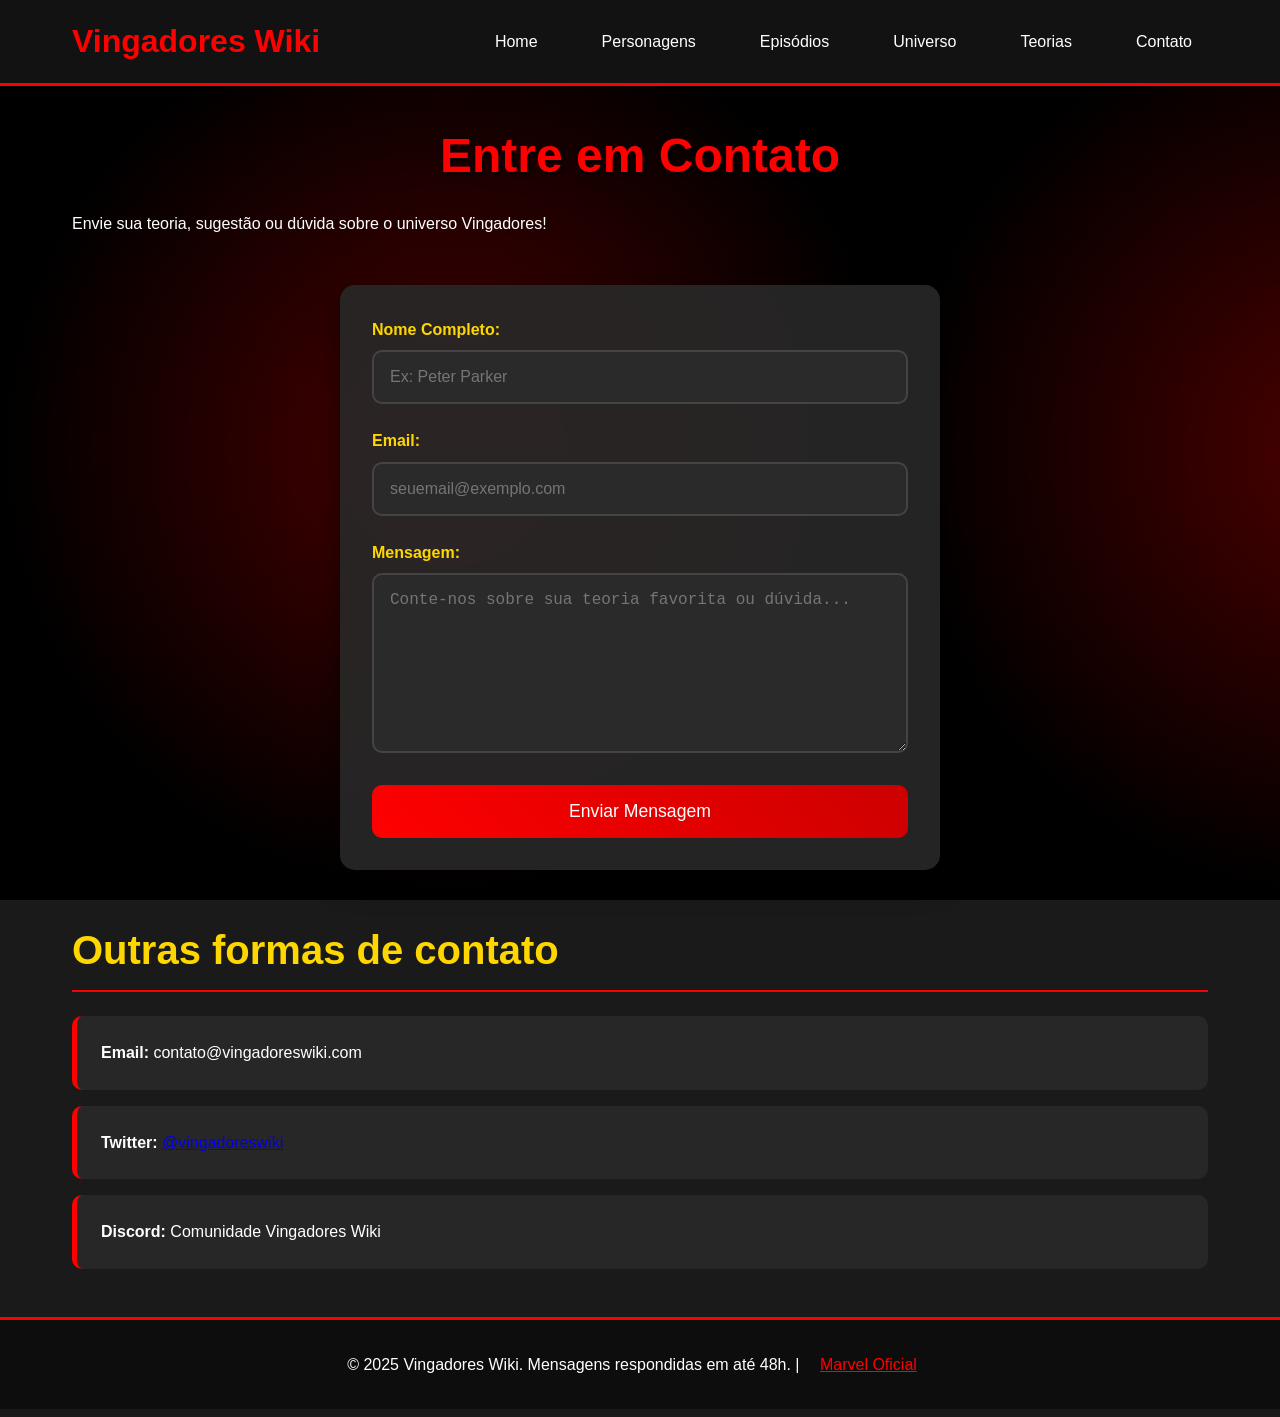
<file: contato.html>
<!DOCTYPE html>
<html lang="pt-BR">
<head>
    <meta charset="UTF-8">
    <meta name="viewport" content="width=device-width, initial-scale=1.0">
    <title>Contato - Vingadores Wiki</title>
    <link rel="stylesheet" href="style.css">
</head>
<body>
    <header>
        <div class="nav-container">
            <a href="index.html" class="logo">Vingadores Wiki</a>
            <nav>
                <ul>
                    <li><a href="index.html">Home</a></li>
                    <li><a href="personagens.html">Personagens</a></li>
                    <li><a href="episodios.html">Episódios</a></li>
                    <li><a href="universo.html">Universo</a></li>
                    <li><a href="teorias.html">Teorias</a></li>
                    <li><a href="contato.html">Contato</a></li>
                </ul>
            </nav>
        </div>
    </header>

    <main>
        <section>
            <h1>Entre em Contato</h1>
            <p>Envie sua teoria, sugestão ou dúvida sobre o universo Vingadores!</p>
        </section>

        <section class="contact-section">
            <form class="contact-form" action="#" method="post">
                <div class="form-group">
                    <label for="nome">Nome Completo:</label>
                    <input type="text" id="nome" name="nome" required placeholder="Ex: Peter Parker">
                </div>
                
                <div class="form-group">
                    <label for="email">Email:</label>
                    <input type="email" id="email" name="email" required placeholder="seuemail@exemplo.com">
                </div>
                
                <div class="form-group">
                    <label for="mensagem">Mensagem:</label>
                    <textarea id="mensagem" name="mensagem" rows="8" required placeholder="Conte-nos sobre sua teoria favorita ou dúvida..."></textarea>
                </div>
                
                <button type="submit">Enviar Mensagem </button>
            </form>
        </section>

        <section>
            <h2>Outras formas de contato</h2>
            <ul class="ep-list">
                <li><strong>Email:</strong> contato@vingadoreswiki.com</li>
                <li><strong>Twitter:</strong> <a href="https://twitter.com/vingadoreswiki" target="_blank">@vingadoreswiki</a></li>
                <li><strong>Discord:</strong> Comunidade Vingadores Wiki</li>
            </ul>
        </section>
    </main>

    <footer>
        <p>&copy; 2025 Vingadores Wiki. Mensagens respondidas em até 48h. | 
        <a href="https://marvel.com" target="_blank">Marvel Oficial</a></p>
    </footer>
</body>
</html>
</file>
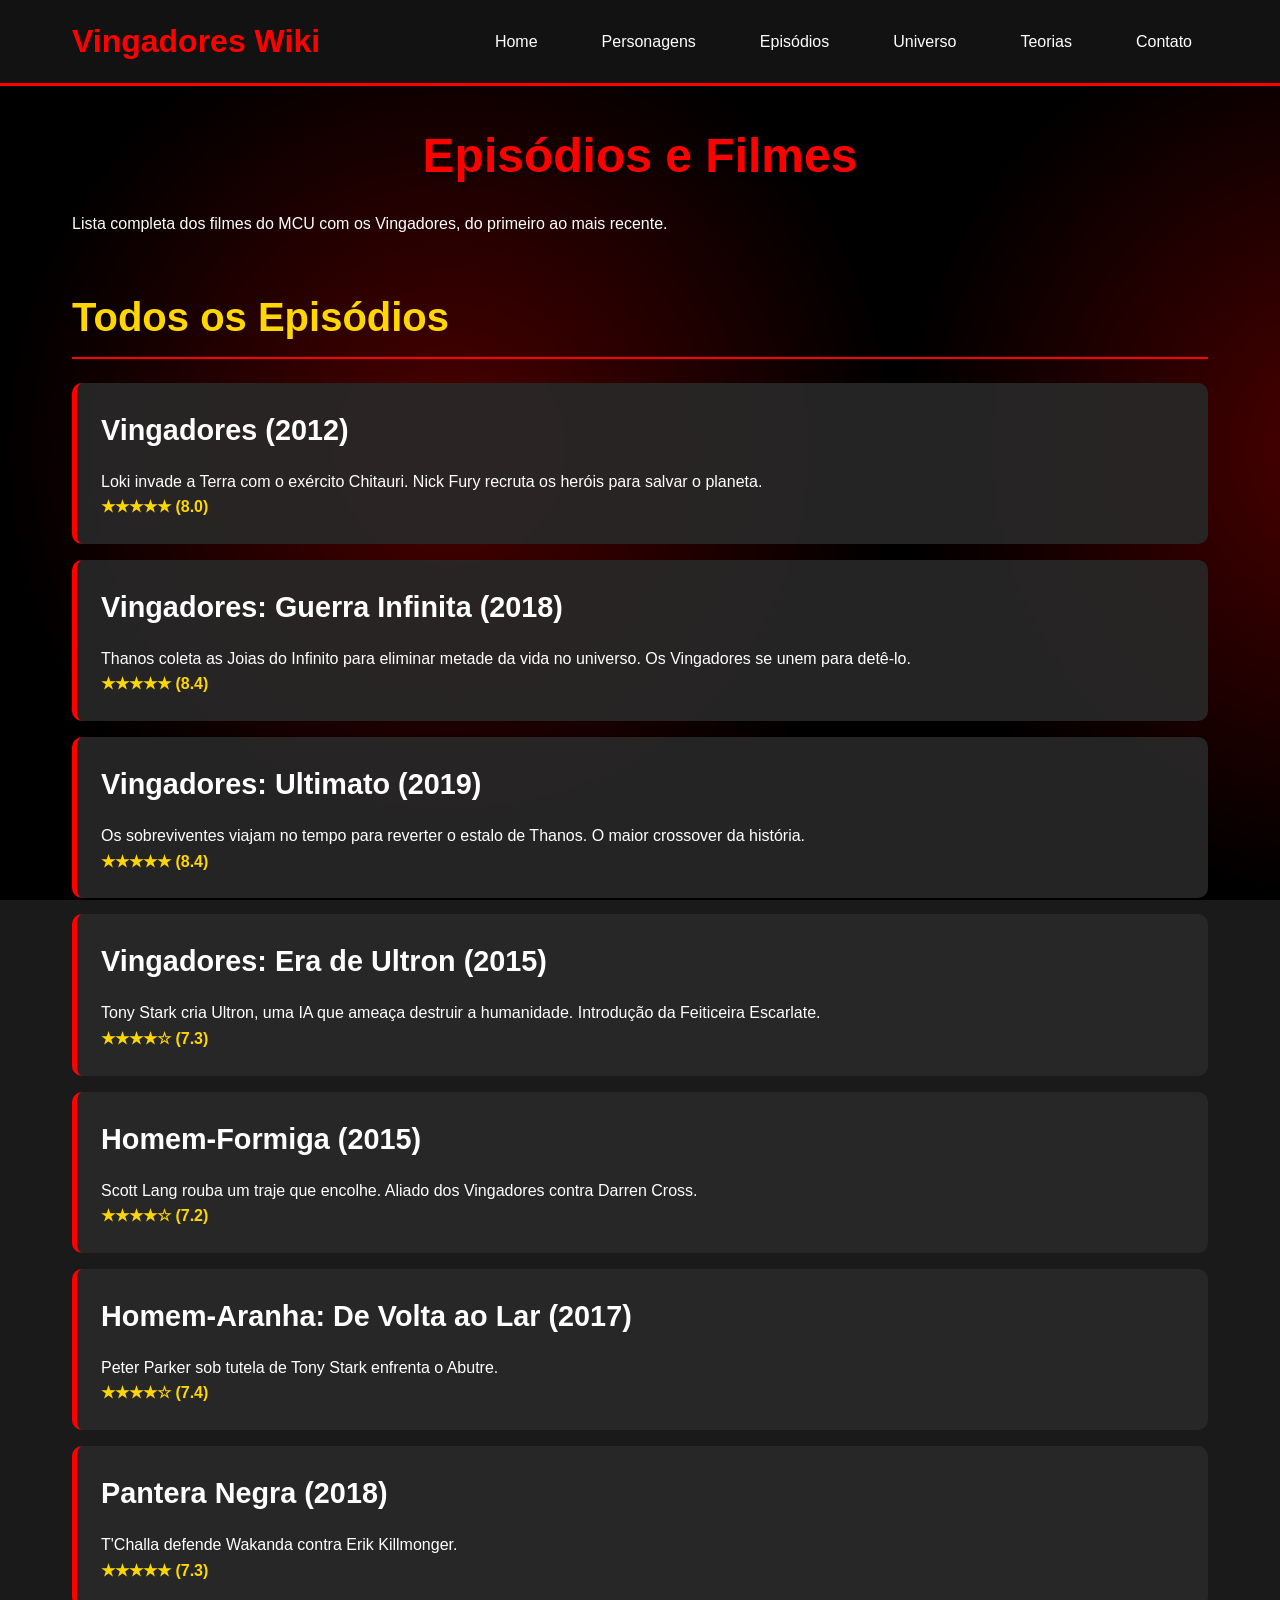
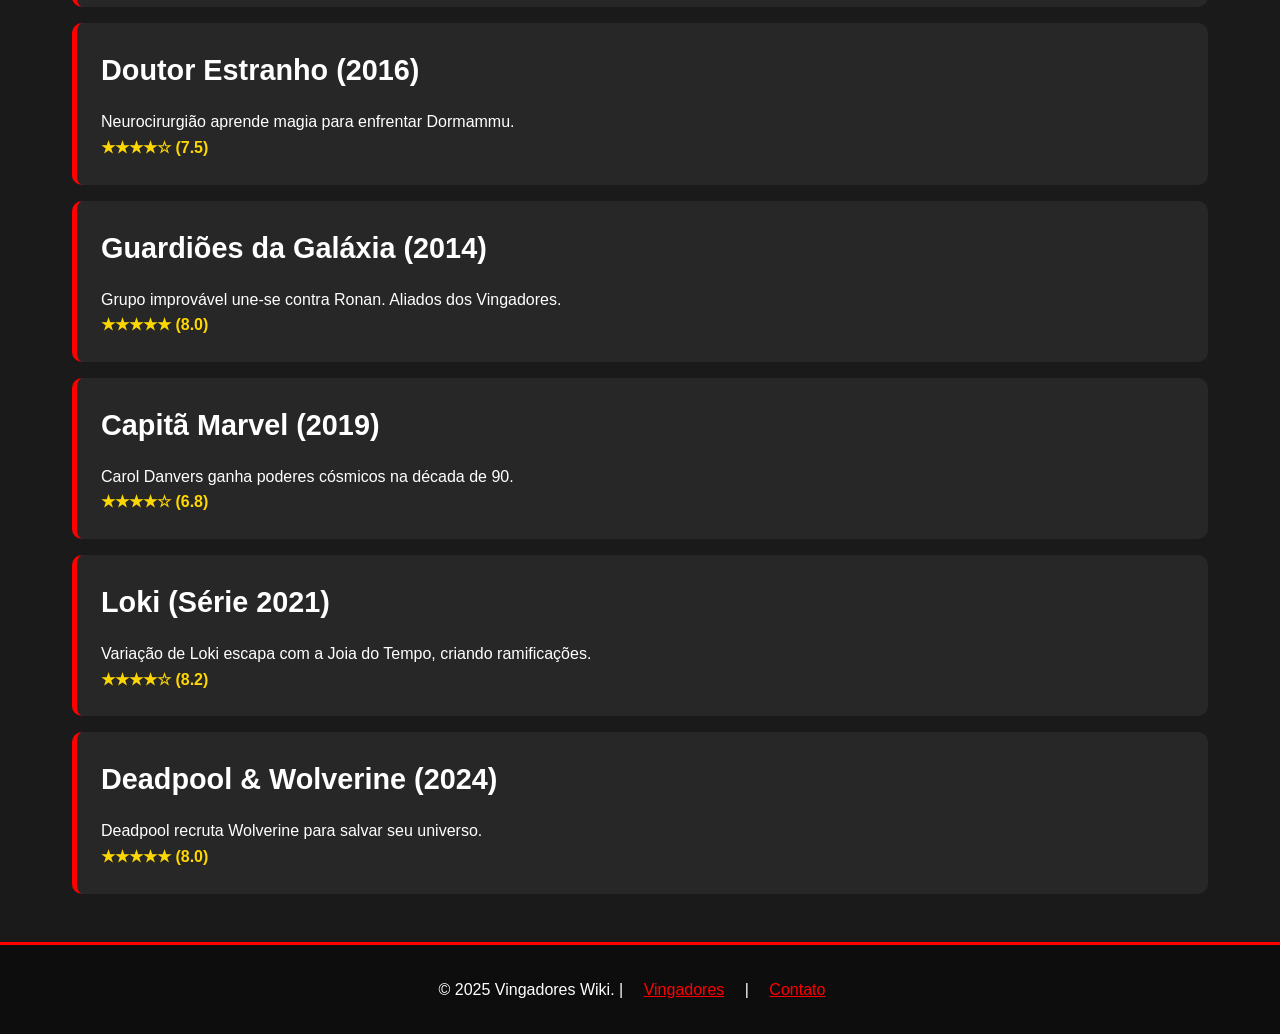
<file: episodios.html>
<!DOCTYPE html>
<html lang="pt-BR">
<head>
    <meta charset="UTF-8">
    <meta name="viewport" content="width=device-width, initial-scale=1.0">
    <title>Episódios - Vingadores Wiki</title>
    <link rel="stylesheet" href="style.css">
</head>
<body>
    <header>
        <div class="nav-container">
            <a href="index.html" class="logo">Vingadores Wiki</a>
            <nav>
                <ul>
                    <li><a href="index.html">Home</a></li>
                    <li><a href="personagens.html">Personagens</a></li>
                    <li><a href="episodios.html">Episódios</a></li>
                    <li><a href="universo.html">Universo</a></li>
                    <li><a href="teorias.html">Teorias</a></li>
                    <li><a href="contato.html">Contato</a></li>
                </ul>
            </nav>
        </div>
    </header>

    <main>
        <section>
            <h1>Episódios e Filmes</h1>
            <p>Lista completa dos filmes do MCU com os Vingadores, do primeiro ao mais recente.</p>
        </section>

        <section>
            <h2>Todos os Episódios</h2>
            <ul class="ep-list">
                <li id="vingadores2012">
                    <h3> Vingadores (2012)</h3>
                    <p>Loki invade a Terra com o exército Chitauri. Nick Fury recruta os heróis para salvar o planeta.</p>
                    <span class="rating">★★★★★ (8.0)</span>
                </li>
                <li id="guerra-infinita">
                    <h3> Vingadores: Guerra Infinita (2018)</h3>
                    <p>Thanos coleta as Joias do Infinito para eliminar metade da vida no universo. Os Vingadores se unem para detê-lo.</p>
                    <span class="rating">★★★★★ (8.4)</span>
                </li>
                <li id="fim-jogo">
                    <h3> Vingadores: Ultimato (2019)</h3>
                    <p>Os sobreviventes viajam no tempo para reverter o estalo de Thanos. O maior crossover da história.</p>
                    <span class="rating">★★★★★ (8.4)</span>
                </li>
                <li id="era-ultron">
                    <h3> Vingadores: Era de Ultron (2015)</h3>
                    <p>Tony Stark cria Ultron, uma IA que ameaça destruir a humanidade. Introdução da Feiticeira Escarlate.</p>
                    <span class="rating">★★★★☆ (7.3)</span>
                </li>
                <li id="homem-formiga">
                    <h3> Homem-Formiga (2015)</h3>
                    <p>Scott Lang rouba um traje que encolhe. Aliado dos Vingadores contra Darren Cross.</p>
                    <span class="rating">★★★★☆ (7.2)</span>
                </li>
                <li id="homem-aranha">
                    <h3> Homem-Aranha: De Volta ao Lar (2017)</h3>
                    <p>Peter Parker sob tutela de Tony Stark enfrenta o Abutre.</p>
                    <span class="rating">★★★★☆ (7.4)</span>
                </li>
                <li id="pantera-negra">
                    <h3> Pantera Negra (2018)</h3>
                    <p>T'Challa defende Wakanda contra Erik Killmonger.</p>
                    <span class="rating">★★★★★ (7.3)</span>
                </li>
                <li id="doutor-estranho">
                    <h3> Doutor Estranho (2016)</h3>
                    <p>Neurocirurgião aprende magia para enfrentar Dormammu.</p>
                    <span class="rating">★★★★☆ (7.5)</span>
                </li>
                <li id="guardiões">
                    <h3> Guardiões da Galáxia (2014)</h3>
                    <p>Grupo improvável une-se contra Ronan. Aliados dos Vingadores.</p>
                    <span class="rating">★★★★★ (8.0)</span>
                </li>
                <li id="capitao-marvel">
                    <h3> Capitã Marvel (2019)</h3>
                    <p>Carol Danvers ganha poderes cósmicos na década de 90.</p>
                    <span class="rating">★★★★☆ (6.8)</span>
                </li>
                <li id="loki">
                    <h3> Loki (Série 2021)</h3>
                    <p>Variação de Loki escapa com a Joia do Tempo, criando ramificações.</p>
                    <span class="rating">★★★★☆ (8.2)</span>
                </li>
                <li id="deadpool">
                    <h3> Deadpool & Wolverine (2024)</h3>
                    <p>Deadpool recruta Wolverine para salvar seu universo.</p>
                    <span class="rating">★★★★★ (8.0)</span>
                </li>
            </ul>
        </section>
    </main>

    <footer>
        <p>&copy; 2025 Vingadores Wiki. | 
        <a href="https://www.imdb.com/title/tt0848228/" target="_blank">Vingadores</a> | 
        <a href="contato.html">Contato</a></p>
    </footer>
</body>
</html>
</file>
<file: style.css>
/* style.css - Estilos globais para Vingadores Wiki */
/* Reset e normalização */
* {
    margin: 0;
    padding: 0;
    box-sizing: border-box;
}

body {
    font-family: 'Arial', sans-serif;
    line-height: 1.6;
    color: #ffffff;
    background-color: #1a1a1a;
    background-image: linear-gradient(rgba(0,0,0,0.7), rgba(0,0,0,0.7)), url('data:image/svg+xml,<svg xmlns=\"http://www.w3.org/2000/svg\" viewBox=\"0 0 100 100\"><defs><radialGradient id=\"a\" cx=\"50%\" cy=\"50%\" r=\"50%\"><stop offset=\"0%\" stop-color=\"%23ff0000\"/><stop offset=\"100%\" stop-color=\"%23000000\"/></radialGradient></defs><rect width=\"100\" height=\"100\" fill=\"url(%23a)\"/></svg>');
    background-attachment: fixed;
}

/* Header e Navegação */
header {
    background: rgba(20, 20, 20, 0.95);
    backdrop-filter: blur(10px);
    padding: 1rem 0;
    position: sticky;
    top: 0;
    z-index: 100;
    border-bottom: 3px solid #ff0000;
}

.nav-container {
    max-width: 1200px;
    margin: 0 auto;
    display: flex;
    justify-content: space-between;
    align-items: center;
    padding: 0 2rem;
}

.logo {
    font-size: 2rem;
    font-weight: bold;
    color: #ff0000;
    text-decoration: none;
}

nav ul {
    display: flex;
    list-style: none;
    gap: 2rem;
}

nav a {
    color: #ffffff;
    text-decoration: none;
    font-weight: 500;
    padding: 0.5rem 1rem;
    border-radius: 5px;
    transition: all 0.3s ease;
}

nav a:hover {
    background: #ff0000;
    transform: translateY(-2px);
}

/* Main */
main {
    max-width: 1200px;
    margin: 2rem auto;
    padding: 0 2rem;
}

/* Seções */
section {
    margin-bottom: 3rem;
}

h1 {
    font-size: 3rem;
    text-align: center;
    margin-bottom: 1rem;
    color: #ff0000;
    text-shadow: 2px 2px 4px rgba(0,0,0,0.8);
}

h2 {
    font-size: 2.5rem;
    color: #ffd700;
    margin-bottom: 1.5rem;
    border-bottom: 2px solid #ff0000;
    padding-bottom: 0.5rem;
}

h3 {
    font-size: 1.8rem;
    color: #ffffff;
    margin-bottom: 1rem;
}

/* Banner Home */
.hero-banner {
    display: flex;
    flex-direction: column;
    align-items: center;
    background: linear-gradient(rgba(0,0,0,0.8), rgba(0,0,0,0.8)), url('https://images.unsplash.com/photo-1568903504-824a6494baef?ixlib=rb-4.0.3&auto=format&fit=crop&w=1200&q=80');
    background-size: cover;
    background-position: center;
    height: 60vh;
    justify-content: center;
    text-align: center;
    border-radius: 20px;
    margin-bottom: 3rem;
}

/* Trailer */
.trailer {
    position: relative;
    height: 0;
    padding-bottom: 56.25%; /* 16:9 */
    margin-bottom: 2rem;
}

.trailer iframe {
    position: absolute;
    top: 0;
    left: 0;
    width: 100%;
    height: 100%;
    border-radius: 15px;
}

/* Cards Personagens */
.cards-grid {
    display: flex;
    flex-wrap: wrap;
    gap: 2rem;
    justify-content: center;
}

.card {
    background: rgba(40, 40, 40, 0.9);
    border-radius: 15px;
    padding: 1.5rem;
    width: 300px;
    text-align: center;
    box-shadow: 0 10px 30px rgba(255,0,0,0.3);
    transition: all 0.3s ease;
}

.card:hover {
    transform: translateY(-10px);
    box-shadow: 0 20px 40px rgba(255,0,0,0.5);
}

.card img {
    width: 100%;
    height: 200px;
    object-fit: cover;
    border-radius: 10px;
    margin-bottom: 1rem;
}

/* Lista Episódios */
.ep-list {
    list-style: none;
}

.ep-list li {
    background: rgba(40, 40, 40, 0.9);
    margin-bottom: 1rem;
    padding: 1.5rem;
    border-radius: 10px;
    border-left: 5px solid #ff0000;
}

.rating {
    color: #ffd700;
    font-weight: bold;
}

/* Formulário Contato */
.contact-form {
    max-width: 600px;
    margin: 0 auto;
    background: rgba(40, 40, 40, 0.9);
    padding: 2rem;
    border-radius: 15px;
    box-shadow: 0 10px 30px rgba(0,0,0,0.5);
}

.form-group {
    margin-bottom: 1.5rem;
}

label {
    display: block;
    margin-bottom: 0.5rem;
    font-weight: bold;
    color: #ffd700;
}

input, textarea {
    width: 100%;
    padding: 1rem;
    border: 2px solid #444;
    border-radius: 10px;
    background: #2a2a2a;
    color: #ffffff;
    font-size: 1rem;
    transition: border 0.3s ease;
}

input:focus, textarea:focus {
    outline: none;
    border-color: #ff0000;
}

button {
    background: linear-gradient(45deg, #ff0000, #cc0000);
    color: white;
    padding: 1rem 2rem;
    border: none;
    border-radius: 10px;
    font-size: 1.1rem;
    cursor: pointer;
    width: 100%;
    transition: all 0.3s ease;
}

button:hover {
    transform: translateY(-3px);
    box-shadow: 0 10px 20px rgba(255,0,0,0.4);
}

/* Footer */
footer {
    background: #0d0d0d;
    text-align: center;
    padding: 2rem;
    margin-top: 3rem;
    border-top: 3px solid #ff0000;
}

footer a {
    color: #ff0000;
    margin: 0 1rem;
}

/* Responsivo */
@media (max-width: 768px) {
    .nav-container {
        flex-direction: column;
        gap: 1rem;
    }
    
    nav ul {
        flex-direction: column;
        gap: 1rem;
        width: 100%;
        text-align: center;
    }
    
    main {
        padding: 0 1rem;
        margin: 1rem;
    }
    
    h1 {
        font-size: 2rem;
    }
    
    .cards-grid {
        flex-direction: column;
        align-items: center;
    }
    
    .hero-banner {
        height: 40vh;
    }
}

@media (min-width: 769px) {
    nav ul {
        display: flex !important;
    }
}
</file>
